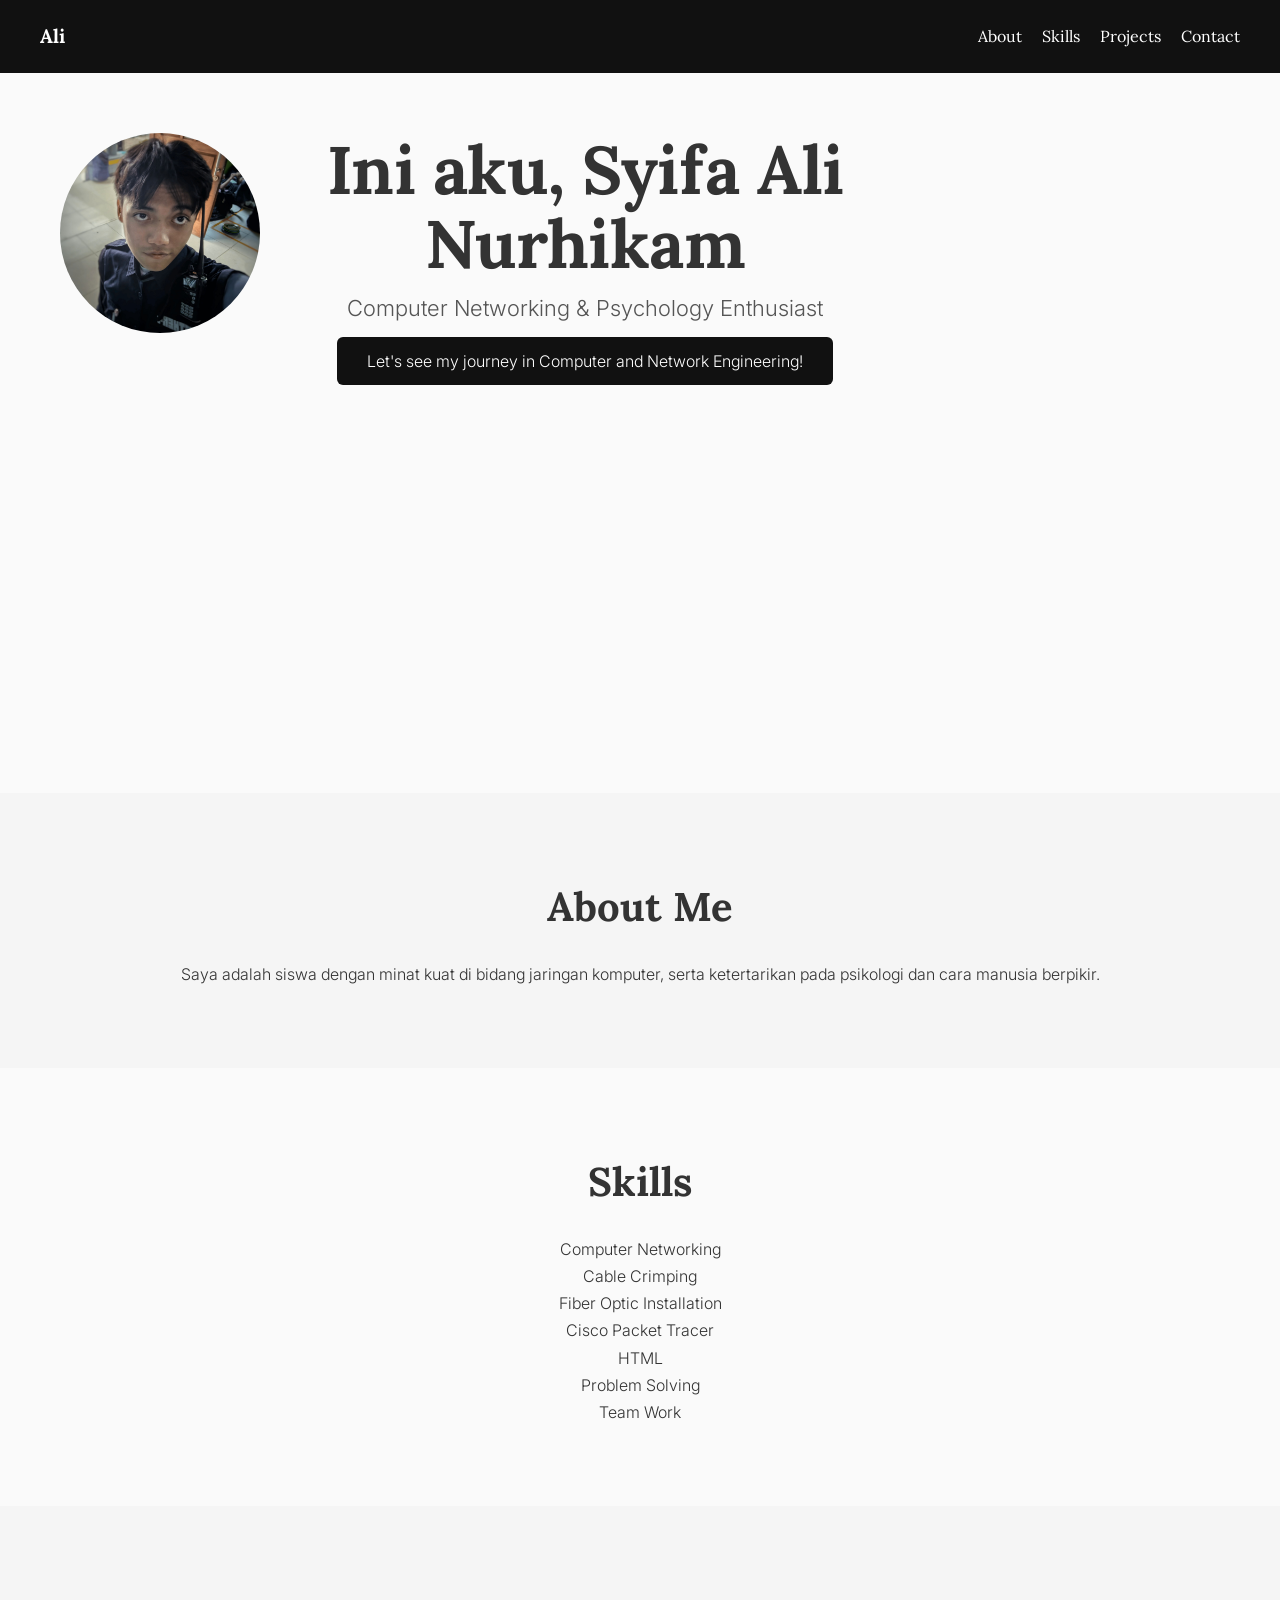
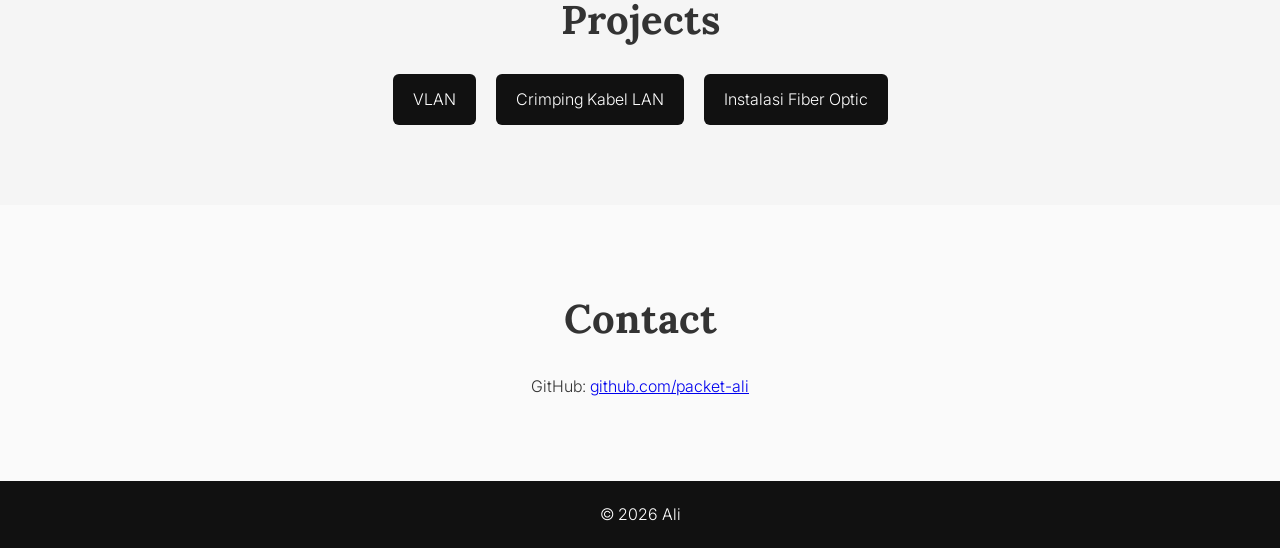
<file: index.html>
<!DOCTYPE html>
<html lang="id">
<head>
  <meta charset="UTF-8">
  <meta name="viewport" content="width=device-width, initial-scale=1.0">
  <title>Ali | Portfolio</title>
  <link rel="stylesheet" href="style.css">
</head>

<body>

<nav>
  <h2>Ali</h2>
  <ul>
    <li><a href="#about">About</a></li>
    <li><a href="#skills">Skills</a></li>
    <li><a href="#projects">Projects</a></li>
    <li><a href="#contact">Contact</a></li>
  </ul>
</nav>

<section class="hero">

  <img src="images/21268.jpeg" alt="Foto Profil">

  <div class="hero-text">
    <h1>Ini aku, Syifa Ali Nurhikam</h1>

    <p class="tagline">
      Computer Networking & Psychology Enthusiast
    </p>

    <a class="btn" href="#projects">
      Let's see my journey in Computer and Network Engineering!
    </a>
  </div>

</section>

<section id="about">
  <h2>About Me</h2>
  <p>
    Saya adalah siswa dengan minat kuat di bidang jaringan komputer,
    serta ketertarikan pada psikologi dan cara manusia berpikir.
  </p>
</section>

<section id="skills">
  <h2>Skills</h2>
  <ul>
    <li>Computer Networking</li>
    <li>Cable Crimping</li>
    <li>Fiber Optic Installation</li>
    <li>Cisco Packet Tracer</li>
    <li>HTML</li>
    <li>Problem Solving</li>
    <li>Team Work</li>
  </ul>
</section>

<section id="projects">
  <h2>Projects</h2>

  <div class="project-list">
    <a href="vlan.html" class="project-btn">VLAN</a>
    <a href="crimping.html" class="project-btn">Crimping Kabel LAN</a>
    <a href="fo.html" class="project-btn">Instalasi Fiber Optic</a>
  </div>

</section>

<section id="contact">
  <h2>Contact</h2>
  <p>
    GitHub: <a href="https://github.com/packet-ali">github.com/packet-ali</a>
  </p>
</section>

<footer>
  <p>© 2026 Ali</p>
</footer>

<script src="script.js"></script>
</body>
</html>
</file>
<file: style.css>
/* FONT */
@font-face {
  font-family: 'Lora';
  src: url('./fonts/Lora-Regular.woff2') format('woff2');
  font-weight: 400;
}

@font-face {
  font-family: 'Lora';
  src: url('./fonts/Lora-Bold.woff2') format('woff2');
  font-weight: 700;
}

@font-face {
  font-family: 'Inter';
  src: url('./fonts/Inter_18pt-Light.woff2') format('woff2');
  font-weight: 300;
}


/* RESET */
*{
  margin:0;
  padding:0;
  box-sizing:border-box;
}

ul{
  list-style:none;
}


/* GLOBAL */
body{
  background:#f5f5f5;
  color:#333;
  font-family:'Inter', sans-serif;
  line-height:1.7;
}


/* NAVBAR */
nav{
  display:flex;
  justify-content:space-between;
  align-items:center;
  padding:20px 40px;
  background:#111;
  color:white;
}

nav h2{
  font-family:'Lora', serif;
  font-size:1.2rem;
}

nav ul{
  display:flex;
  gap:20px;
}

nav a{
  font-family:'Lora', serif;
  color:white;
  text-decoration:none;
}


/* HERO */
.hero{
  display:flex;
  align-items:flex-start; /* ⬅ naik ke atas */
  justify-content:flex-start;

  gap:50px;

  padding:60px; /* ⬅ kiri & atas sama */
  min-height:80vh;

  background:white;
}

.hero img{
  width:200px;
  max-width:30vw;
  border-radius:50%;
}

.hero-text{
  max-width:550px;
}

.hero h1{
  font-family:'Lora', serif;
  font-weight:700;
  font-size:4.2rem;
  letter-spacing:-0.5px;
  line-height:1.1;
  margin-bottom:10px;
}

.tagline{
  font-size:22px;
  color:#555;
  margin-bottom:20px;
}


/* BUTTON */
.btn{
  background:#111;
  color:white;
  padding:14px 30px;
  font-size:16px;
  text-decoration:none;
  border-radius:6px;
}

.btn:hover{
  background:#333;
  transition:0.3s;
}


/* SECTION */
section{
  padding:80px 40px;
  text-align:center;
}

section:nth-child(even){
  background:#fafafa;
}

section h2{
  font-family:'Lora', serif;
  font-weight:600;
  font-size:2.5rem;
  margin-bottom:20px;
}

.project-list{
  display:flex;
  justify-content:center;
  flex-wrap:wrap;
  gap:20px;
  margin-top:20px;
}

.project-btn{
  display:inline-block;
  padding:12px 20px;
  background:#111;
  color:white;
  text-decoration:none;
  border-radius:6px;
  transition:0.3s;
}

.project-btn:hover{
  background:#333;
}


.project-detail{
  padding:60px 40px;
  max-width:800px;
  margin:auto;
  text-align:left;
}

.project-detail h1{
  font-family:'Lora', serif;
  margin-bottom:20px;
}

.project-detail img{
  width:100%;
  margin-top:20px;
  border-radius:8px;
}


/* FOOTER */
footer{
  background:#111;
  color:white;
  text-align:center;
  padding:20px;
}


/* RESPONSIVE */
@media (max-width:768px){
  .hero{
    flex-direction:column;
    align-items:center;
    text-align:center;
    padding:40px 20px;
  }

  .hero-text{
    text-align:center;
  }

  .hero h1{
    font-size:2.5rem;
  }

  .hero img{
    width:150px;
  }
}
</file>
